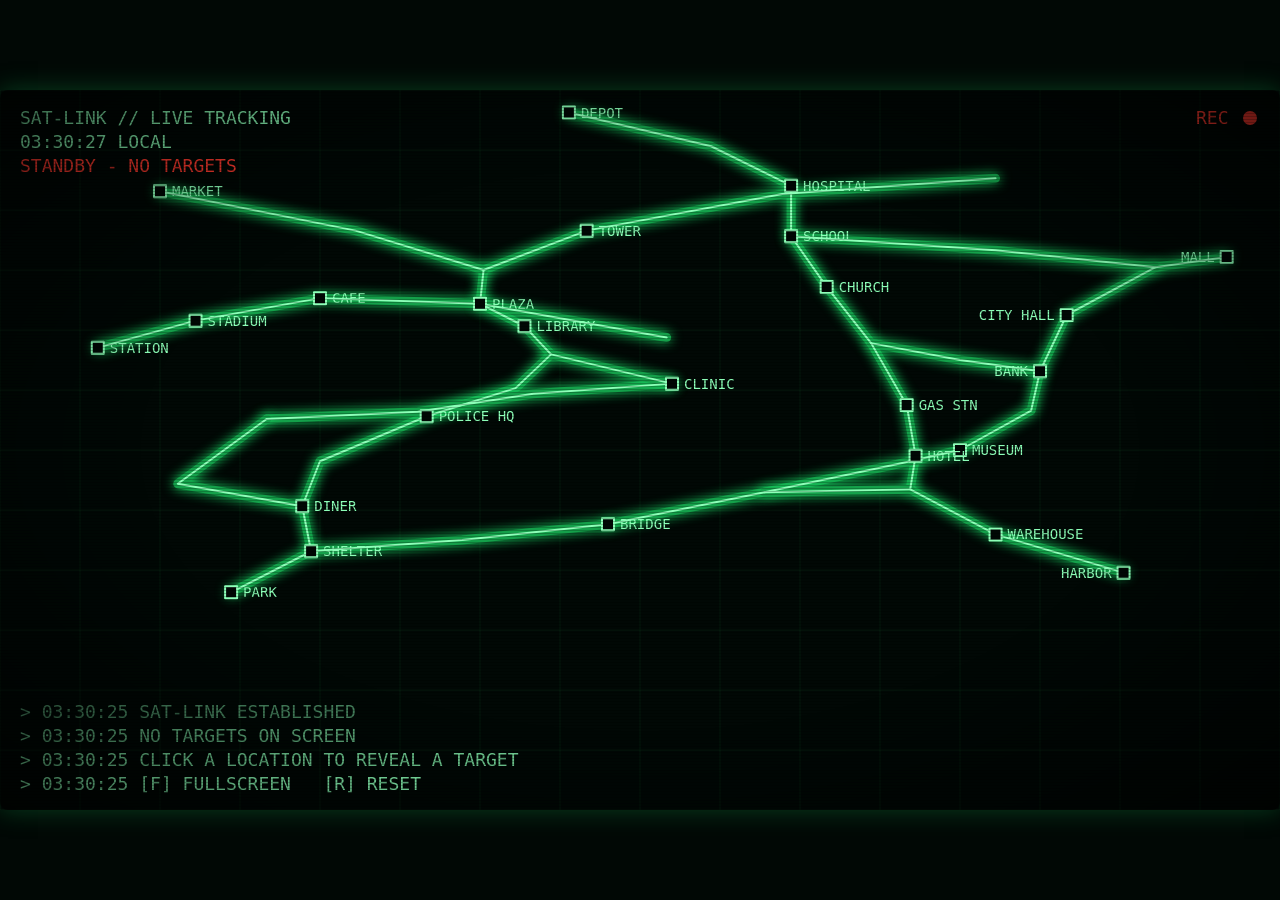
<file: navigation/index.html>
<!DOCTYPE html>
<html lang="en">
<head>
<meta charset="utf-8">
<meta name="viewport" content="width=device-width, initial-scale=1, viewport-fit=cover">
<title>SAT-LINK Tracker</title>
<link rel="stylesheet" href="style.css">
</head>
<body>
<main>
<div class="screen"><canvas id="c" width="1280" height="720"></canvas>
</div>
</main>
<script src="script.js"></script>
</body>
</html>
</file>
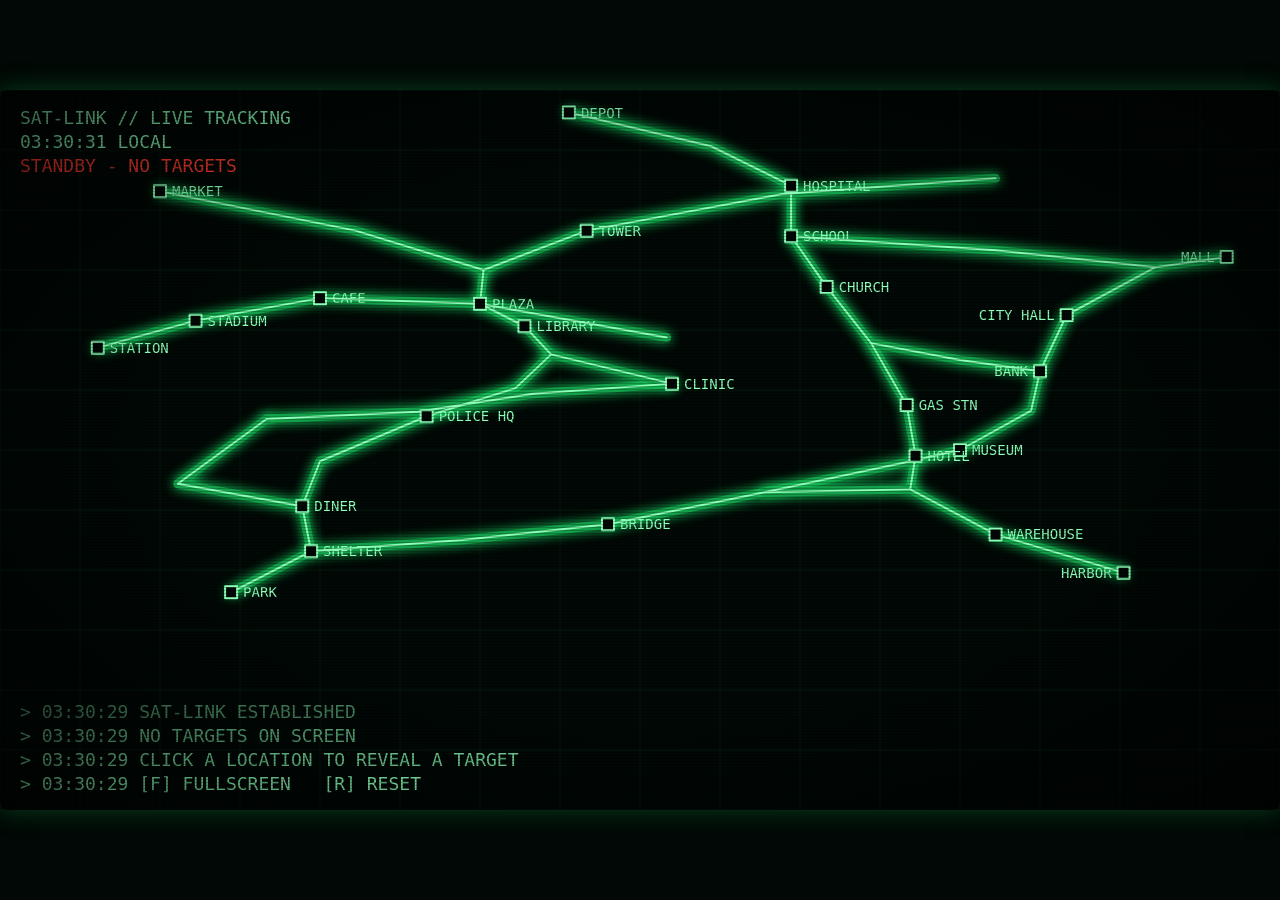
<file: navigation/navigator.html>
<!DOCTYPE html>
<html lang="en">
<head>
<meta charset="utf-8">
<meta name="viewport" content="width=device-width, initial-scale=1, viewport-fit=cover">
<title>SAT-LINK Tracker</title>
<link rel="stylesheet" href="style.css">
</head>
<body>
<main>
<div class="screen"><canvas id="c" width="1280" height="720"></canvas>
</div>
</main>
<script src="script.js"></script>
</body>
</html>
</file>
<file: navigation/style.css>
:root{--bg:#010805;--fg:#8dffb8;--bd:#14a04a;box-sizing:border-box;padding-top:env(safe-area-inset-top,0px);padding-bottom:env(safe-area-inset-bottom,0px)}
@media (prefers-color-scheme:dark){:root:not([data-theme="light"]){--bg:#010805;--fg:#8dffb8;--bd:#14a04a}}
:root[data-theme="dark"]{--bg:#010805;--fg:#8dffb8;--bd:#14a04a}
html{scroll-padding-top:env(safe-area-inset-top,0px)}
body{margin:0;overflow:hidden;background:var(--bg);color:var(--fg);font:14px/1.4 ui-monospace,Menlo,Consolas,monospace}
main{width:100vw;height:100vh;height:100dvh;display:flex;align-items:center;justify-content:center}
p{margin:0;text-align:center;opacity:.85}
.screen{position:relative;display:flex;align-items:center;justify-content:center}
.screen:fullscreen{width:100vw;height:100vh;background:var(--bg)}
.ctl{position:absolute;right:14px;bottom:14px;z-index:2;display:flex;gap:8px}
.screen::after{content:"";position:absolute;inset:0;pointer-events:none;border-radius:8px;background:radial-gradient(ellipse at center,transparent 55%,rgba(0,0,0,.65)),repeating-linear-gradient(0deg,rgba(0,0,0,.22) 0 1px,transparent 1px 3px)}
canvas{display:block;width:min(100vw,100vh*16/9);height:auto;aspect-ratio:16/9;border:0;border-radius:0;box-shadow:0 0 24px rgba(20,160,74,.35);cursor:crosshair}
button{padding:8px 14px;background:rgba(1,8,5,.8);color:var(--fg);border:1px solid var(--bd);border-radius:6px;font:inherit;letter-spacing:.1em;cursor:pointer}
</file>
